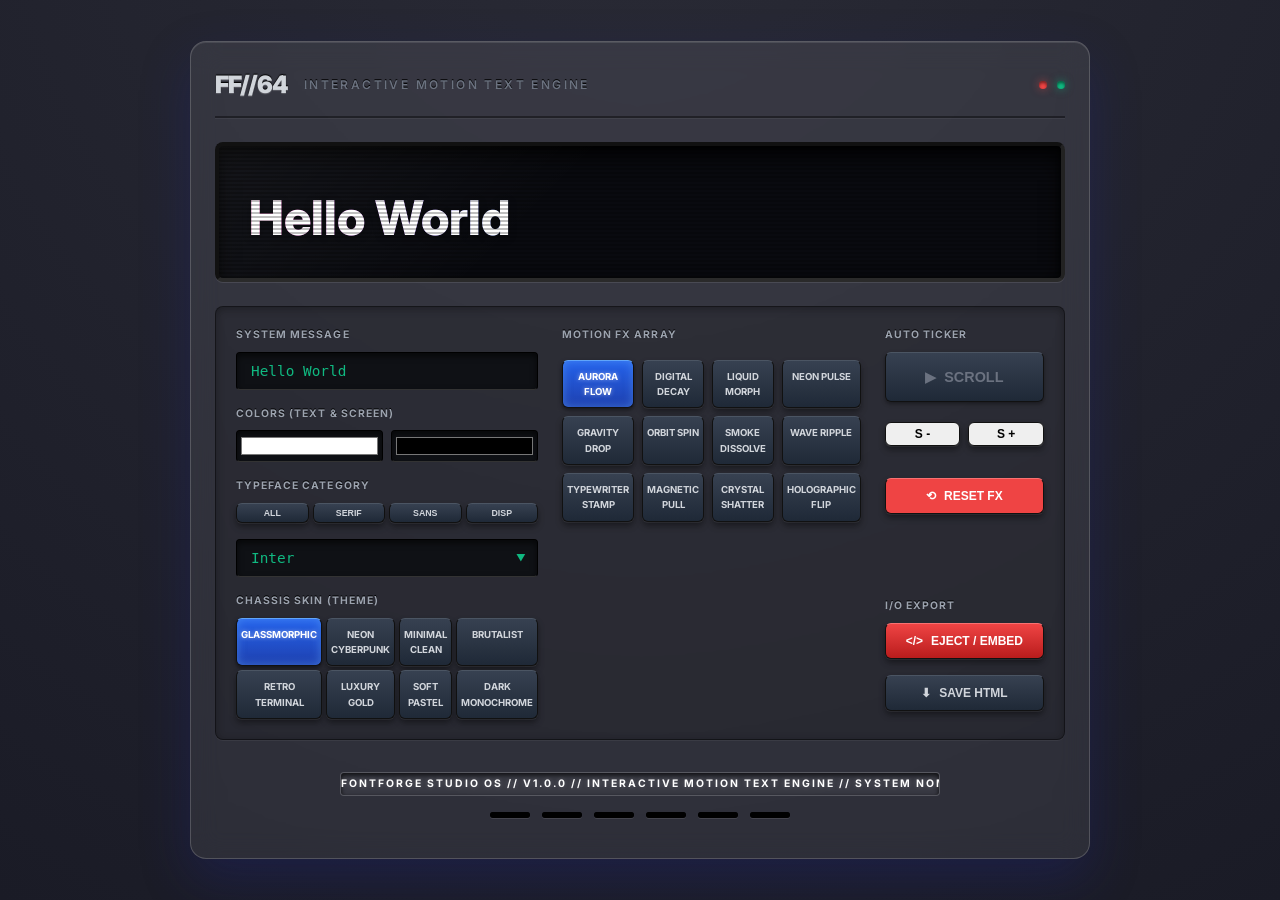
<file: index.html>
<!DOCTYPE html>
<html lang="en">
<head>
  <meta charset="UTF-8">
  <meta name="viewport" content="width=device-width, initial-scale=1.0">
  <title>FontForge Console</title>
  <meta name="description" content="A tactile, skeuomorphic console for 3D text effects.">
  
  <link rel="preconnect" href="https://fonts.googleapis.com">
  <link rel="preconnect" href="https://fonts.gstatic.com" crossorigin>
  <link href="https://fonts.googleapis.com/css2?family=Inter:wght@400;600;700;800;900&display=swap" rel="stylesheet">

  <link rel="stylesheet" href="css/variables.css">
  <link rel="stylesheet" href="css/base.css">
  <link rel="stylesheet" href="css/components.css">
  <link rel="stylesheet" href="css/widget-3d.css">
  <link rel="stylesheet" href="css/effects.css">
  <link rel="stylesheet" href="css/themes.css">
</head>
<body class="desk-surface">

  <!-- THE CONSOLE (This entire element gets exported) -->
  <div id="preview-widget" class="hardware-console theme-glassmorphic">
    
    <!-- Top Branding Plate -->
    <div class="console-branding">
      <span class="logo-mark">FF//64</span>
      <span class="tagline">Interactive Motion Text Engine</span>
      <div class="status-leds">
        <span class="led pwr"></span>
        <span class="led rdy"></span>
      </div>
    </div>

    <!-- The Main Screen -->
    <div class="console-screen-bezel">
      <div class="console-screen-glass">
        <div class="widget-3d-scroll" id="scroll-container">
          <div id="widget-text" class="widget-3d-text effect-aurora-flow">Welcome to the next level.</div>
        </div>
        <div id="scroll-prompt" class="scroll-prompt"><span>TEXT TOO LONG</span>PRESS SCROLL</div>
      </div>
      <!-- Scanlines -->
      <div class="scanlines"></div>
    </div>

    <!-- The Control Deck (Buttons & Dials) -->
    <div class="console-control-deck">
      
      <!-- Left Column: Input, Fonts, Themes -->
      <div class="deck-column col-left">
        <div class="hardware-group">
          <label class="hardware-label">System Message</label>
          <input type="text" id="message-input" class="hardware-input" value="Welcome to the next level." />
        </div>
        
        <div class="hardware-group">
          <label class="hardware-label">Colors (Text & Screen)</label>
          <div style="display: flex; gap: 8px; align-items: center;">
            <input type="color" id="text-color-input" class="hardware-input" value="#ffffff" title="Text Color" style="flex: 1; padding: 2px; height: 32px; cursor: pointer;">
            <input type="color" id="bg-color-input" class="hardware-input" value="#0a0e27" title="Screen Background" style="flex: 1; padding: 2px; height: 32px; cursor: pointer;">
          </div>
        </div>
        
        <div class="hardware-group">
          <label class="hardware-label">Typeface Category</label>
          <div id="font-category-filter" class="hardware-button-grid mini-grid">
            <button class="effect-card active" data-category="all"><div class="effect-name">All</div></button>
            <button class="effect-card" data-category="serif"><div class="effect-name">Serif</div></button>
            <button class="effect-card" data-category="sans-serif"><div class="effect-name">Sans</div></button>
            <button class="effect-card" data-category="display"><div class="effect-name">Disp</div></button>
          </div>
          <div class="select-wrapper mt-2">
            <select id="font-select" class="hardware-select"></select>
          </div>
        </div>

        <div class="hardware-group mt-auto">
          <label class="hardware-label">Chassis Skin (Theme)</label>
          <div id="theme-picker" class="hardware-button-grid mini-grid">
            <!-- Populated by JS -->
          </div>
        </div>
      </div>

      <!-- Center Column: The Main FX Switches -->
      <div class="deck-column col-center">
        <label class="hardware-label">Motion FX Array</label>
        <div id="effects-grid" class="hardware-button-grid">
          <!-- Populated by JS -->
        </div>
      </div>

      <!-- Right Column: Scroll Dial & Export -->
      <div class="deck-column col-right">
        
        <div class="hardware-group">
          <label class="hardware-label">Auto Ticker</label>
          <button id="btn-auto-scroll" class="btn-hardware btn-play" disabled>
            <span class="btn-icon">▶</span>
            <span class="btn-text">SCROLL</span>
          </button>
          <div class="speed-controls" style="display: flex; gap: 8px; margin-top: 4px;">
            <button id="btn-speed-down" class="btn-hardware" style="flex: 1; padding: 4px; margin-bottom: 0;" title="Slower">S -</button>
            <button id="btn-speed-up" class="btn-hardware" style="flex: 1; padding: 4px; margin-bottom: 0;" title="Faster">S +</button>
          </div>
        </div>

        <div class="hardware-group" style="margin-top: 16px;">
          <button id="btn-reset" class="btn-hardware btn-export" style="background: #ef4444; border-top-color: #f87171;">
            <span class="btn-icon">⟲</span>
            <span class="btn-text">RESET FX</span>
          </button>
        </div>

        <div class="hardware-group mt-auto">
          <label class="hardware-label">I/O Export</label>
          <button id="btn-embed-code" class="btn-hardware btn-export">
            <span class="btn-icon">&#60;/&#62;</span>
            <span class="btn-text">EJECT / EMBED</span>
          </button>
          <button id="btn-download-html" class="btn-hardware btn-download">
            <span class="btn-icon">⬇</span>
            <span class="btn-text">SAVE HTML</span>
          </button>
        </div>

      </div>

    </div>

    <!-- Bottom Edge Detail -->
    <div class="console-bottom-edge">
      <div class="brand-marquee">
        <div class="marquee-track">
          <span>FONTFORGE STUDIO OS // v1.0.0 // INTERACTIVE MOTION TEXT ENGINE // SYSTEM NOMINAL // </span>
          <span>FONTFORGE STUDIO OS // v1.0.0 // INTERACTIVE MOTION TEXT ENGINE // SYSTEM NOMINAL // </span>
        </div>
      </div>
      <div class="vent-slots">
        <span></span><span></span><span></span><span></span><span></span><span></span>
      </div>
    </div>

  </div>

  <div id="toast" class="toast"></div>

  <!-- Hidden elements needed by JS but not shown in new design -->
  <div style="display:none;">
    <select id="widget-size"><option value="banner" selected></option></select>
    <input type="range" id="depth-slider" value="0" />
  </div>

  <script type="module" src="js/app.js"></script>
</body>
</html>
</file>
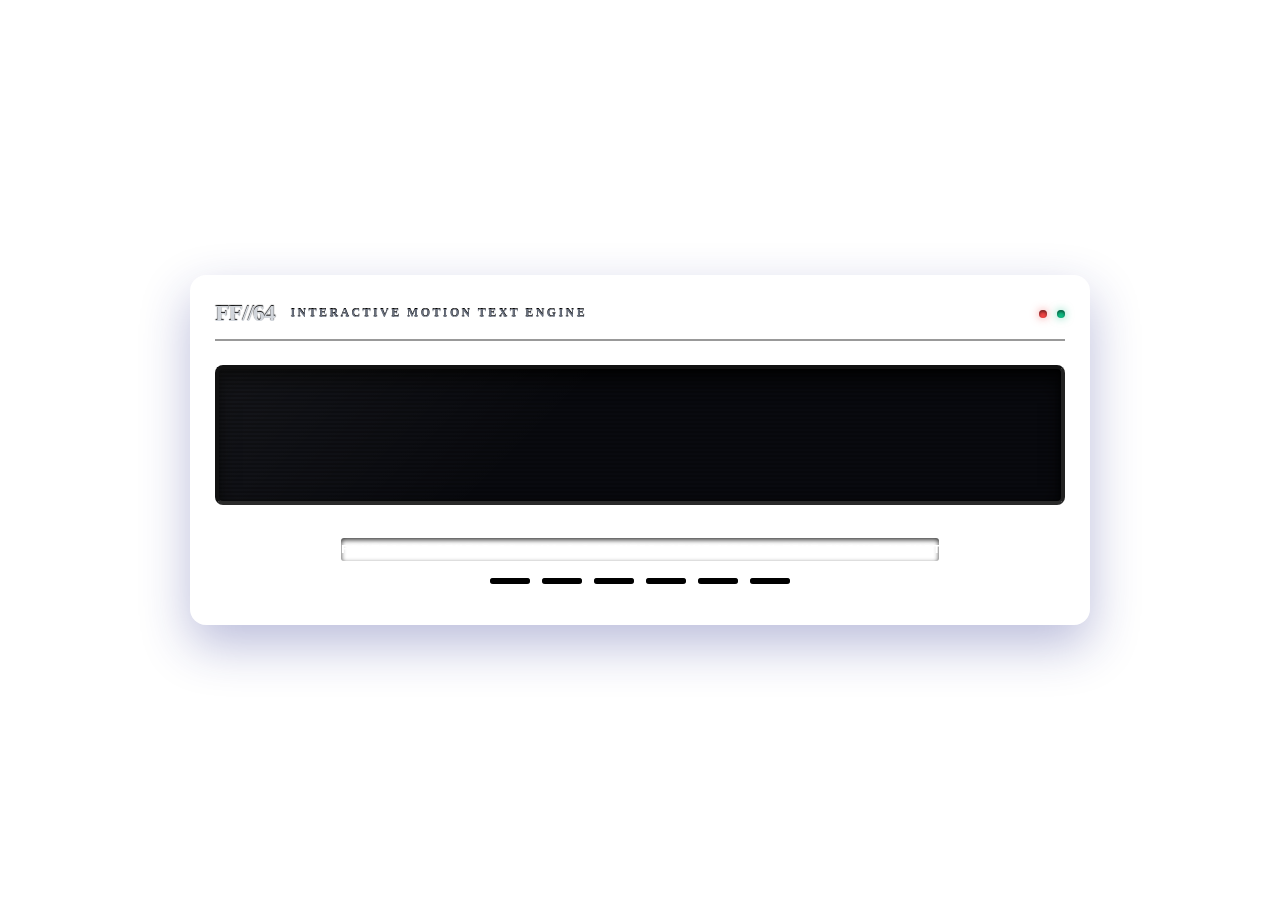
<file: widget.html>
<!DOCTYPE html>
<html lang="en">
<head>
  <meta charset="UTF-8">
  <meta name="viewport" content="width=device-width, initial-scale=1.0">
  <title>FontForge Widget</title>
  
  <link rel="preconnect" href="https://fonts.googleapis.com">
  <link rel="preconnect" href="https://fonts.gstatic.com" crossorigin>
  <link id="widget-font-link" href="" rel="stylesheet">

  <link rel="stylesheet" href="css/variables.css">
  <link rel="stylesheet" href="css/widget-3d.css">
  <link rel="stylesheet" href="css/effects.css">
  <link rel="stylesheet" href="css/themes.css">
  
  <style>
    *, *::before, *::after {
      box-sizing: border-box;
      margin: 0;
      padding: 0;
    }
    
    body, html {
      margin: 0;
      padding: 0;
      width: 100%;
      height: 100%;
      display: flex;
      justify-content: center;
      align-items: center;
      overflow: hidden;
      transition: background-color 0.3s ease;
    }
    
    #widget-container {
      display: flex;
      justify-content: center;
      align-items: center;
      width: 100%;
      max-width: 100%;
    }
  </style>
</head>
<body>
  <div id="widget-container">
    <div id="preview-widget" class="hardware-console theme-glassmorphic">
      
      <!-- Top Branding Plate -->
      <div class="console-branding">
        <span class="logo-mark">FF//64</span>
        <span class="tagline">Interactive Motion Text Engine</span>
        <div class="status-leds">
          <span class="led pwr"></span>
          <span class="led rdy"></span>
        </div>
      </div>

      <!-- The Main Screen -->
      <div class="console-screen-bezel">
        <div class="console-screen-glass">
          <div class="widget-3d-scroll" id="scroll-container">
            <div id="widget-text" class="widget-3d-text effect-aurora-flow"></div>
          </div>
          <div id="scroll-prompt" class="scroll-prompt"><span>TEXT TOO LONG</span>PRESS SCROLL</div>
        </div>
        <!-- Scanlines -->
        <div class="scanlines"></div>
      </div>

      <!-- Bottom Edge Detail -->
      <div class="console-bottom-edge">
        <div class="brand-marquee">
          <div class="marquee-track">
            <span>FONTFORGE STUDIO OS // v1.0.0 // INTERACTIVE MOTION TEXT ENGINE // SYSTEM NOMINAL // </span>
            <span>FONTFORGE STUDIO OS // v1.0.0 // INTERACTIVE MOTION TEXT ENGINE // SYSTEM NOMINAL // </span>
          </div>
        </div>
        <div class="vent-slots">
          <span></span><span></span><span></span><span></span><span></span><span></span>
        </div>
      </div>

    </div>
  </div>

  <script type="module">
    import EffectsEngine from './js/effects-engine.js';
    import AutoTicker from './js/auto-ticker.js';
    
    document.addEventListener('DOMContentLoaded', () => {
      const urlParams = new URLSearchParams(window.location.search);
      const configParam = urlParams.get('config');
      
      if (configParam) {
        try {
          // If the base64 string was not url-encoded, the browser's URLSearchParams 
          // might have converted '+' to ' '. This restores it so atob() doesn't crash.
          const safeConfig = configParam.replace(/ /g, '+');
          const config = JSON.parse(atob(safeConfig));
          
          const widget = document.getElementById('preview-widget');
          const textEl = document.getElementById('widget-text');
          const screenBezel = widget.querySelector('.console-screen-bezel');
          
          // Apply Screen Background
          if (config.bgColor && screenBezel) {
            screenBezel.style.backgroundColor = config.bgColor;
          }
          
          // Apply Message
          textEl.textContent = config.message || 'Hello World';
          
          // Apply Theme (keep hardware-console chassis)
          widget.className = `hardware-console ${config.theme || 'theme-glassmorphic'}`;
          
          // Apply Text Color
          if (config.textColor) {
            textEl.style.color = config.textColor;
          }
          
          // Apply Effect
          if (config.effect) {
            EffectsEngine.applyEffect(config.effect, textEl);
          }
          
          // Apply Font
          if (config.font) {
            const fontLink = document.getElementById('widget-font-link');
            fontLink.href = `https://fonts.googleapis.com/css2?family=${config.font.replace(/ /g, '+')}:wght@400;700;800;900&display=swap`;
            textEl.style.fontFamily = `"${config.font}", sans-serif`;
          }
          
          // Initialize Auto Ticker
          const ticker = new AutoTicker(widget);
          // Auto start ticker for embeds
          setTimeout(() => {
             ticker.toggleScroll();
          }, 1000);
          
        } catch (e) {
          console.error('Invalid config:', e);
        }
      }
    });
  </script>
</body>
</html>
</file>
<file: css/variables.css>
:root {
  /* Colors - Backgrounds */
  --color-bg-primary: #0a0e27;
  --color-bg-secondary: #131640;
  --color-bg-surface: rgba(255, 255, 255, 0.05);

  /* Colors - Accents */
  --color-accent-violet: #7c3aed;
  --color-accent-cyan: #06b6d4;
  --color-accent-pink: #ec4899;

  /* Colors - Text */
  --color-text-primary: #f1f5f9;
  --color-text-secondary: #94a3b8;
  --color-text-muted: #64748b;

  /* Colors - Border & Glow */
  --color-border: rgba(255, 255, 255, 0.1);
  --color-glow-violet: rgba(124, 58, 237, 0.4);
  --color-glow-cyan: rgba(6, 182, 212, 0.4);

  /* Shadows */
  --shadow-sm: 0 1px 2px rgba(0, 0, 0, 0.1);
  --shadow-md: 0 4px 6px -1px rgba(0, 0, 0, 0.1), 0 2px 4px -1px rgba(0, 0, 0, 0.06);
  --shadow-lg: 0 10px 15px -3px rgba(0, 0, 0, 0.1), 0 4px 6px -2px rgba(0, 0, 0, 0.05);
  --shadow-glow: 0 0 15px var(--color-glow-violet);

  /* Border Radius */
  --radius-sm: 8px;
  --radius-md: 12px;
  --radius-lg: 20px;
  --radius-full: 9999px;

  /* Transitions */
  --transition-fast: 150ms ease;
  --transition-base: 250ms ease;
  --transition-slow: 500ms ease;

  /* Typography */
  --font-ui: 'Inter', system-ui, sans-serif;

  /* Spacing */
  --space-xs: 4px;
  --space-sm: 8px;
  --space-md: 16px;
  --space-lg: 24px;
  --space-xl: 32px;
  --space-2xl: 48px;
  --space-3xl: 64px;

  /* Widget 3D */
  --widget-depth: 40px;
  --key-rotation: 0deg;
}
</file>
<file: css/base.css>
/* ============================================
   Modern CSS Reset & Base
   ============================================ */
*, *::before, *::after {
  box-sizing: border-box;
  margin: 0;
  padding: 0;
}

html {
  scroll-behavior: smooth;
}

body {
  font-family: var(--font-ui);
  background-color: var(--color-bg-primary);
  color: var(--color-text-primary);
  line-height: 1.6;
  -webkit-font-smoothing: antialiased;
  -moz-osx-font-smoothing: grayscale;
  min-height: 100vh;
  position: relative;
  overflow-x: hidden;
  display: flex;
  flex-direction: column;
  align-items: center;
  justify-content: flex-start;
  padding-top: 40px;
}

/* ============================================
   Animated Aurora Background
   ============================================ */
body::before {
  content: '';
  position: fixed;
  top: 0;
  left: 0;
  width: 100%;
  height: 100%;
  z-index: -2;
  background: var(--color-bg-primary);
}

body::after {
  content: '';
  position: fixed;
  top: -50%;
  left: -50%;
  width: 200%;
  height: 200%;
  z-index: -1;
  background: 
    radial-gradient(ellipse at 20% 50%, rgba(124, 58, 237, 0.12) 0%, transparent 50%),
    radial-gradient(ellipse at 80% 20%, rgba(6, 182, 212, 0.1) 0%, transparent 50%),
    radial-gradient(ellipse at 50% 80%, rgba(236, 72, 153, 0.08) 0%, transparent 50%);
  animation: aurora 25s ease-in-out infinite alternate;
  pointer-events: none;
}

@keyframes aurora {
  0% {
    transform: translate(0, 0) rotate(0deg);
    opacity: 0.7;
  }
  33% {
    transform: translate(5%, -3%) rotate(2deg);
    opacity: 0.9;
  }
  66% {
    transform: translate(-3%, 5%) rotate(-1deg);
    opacity: 0.8;
  }
  100% {
    transform: translate(2%, -2%) rotate(1deg);
    opacity: 0.7;
  }
}

/* ============================================
   Scrollbar Styling
   ============================================ */
::-webkit-scrollbar {
  width: 6px;
  height: 6px;
}

::-webkit-scrollbar-track {
  background: transparent;
}

::-webkit-scrollbar-thumb {
  background: rgba(255, 255, 255, 0.15);
  border-radius: var(--radius-full);
}

::-webkit-scrollbar-thumb:hover {
  background: rgba(255, 255, 255, 0.25);
}

/* ============================================
   Typography
   ============================================ */
h1, h2, h3, h4, h5, h6 {
  color: var(--color-text-primary);
  font-weight: 700;
  line-height: 1.3;
}

h1 { font-size: 2.5rem; }
h2 { font-size: 1.2rem; letter-spacing: 0.02em; }

p {
  color: var(--color-text-secondary);
}

a {
  color: var(--color-accent-cyan);
  text-decoration: none;
  transition: color var(--transition-fast);
}

a:hover {
  color: var(--color-accent-violet);
}

::selection {
  background: rgba(124, 58, 237, 0.3);
  color: white;
}

/* ============================================
   Utility Classes
   ============================================ */
.sr-only {
  position: absolute;
  width: 1px;
  height: 1px;
  padding: 0;
  margin: -1px;
  overflow: hidden;
  clip: rect(0, 0, 0, 0);
  white-space: nowrap;
  border: 0;
}
</file>
<file: css/components.css>
/* ============================================
   Desk Surface & General Resets
   ============================================ */

html, body.desk-surface {
  width: 100%;
  height: 100%;
  margin: 0;
  padding: 0;
  /* Premium dark wood/mat texture for the desk */
  background-color: #1a1b26;
  background-image: radial-gradient(circle at 50% -20%, #2a2b36 0%, #1a1b26 100%);
  display: flex;
  align-items: center;
  justify-content: center;
  font-family: var(--font-ui, 'Inter', sans-serif);
  color: #fff;
  overflow: hidden;
}

/* Toast */
.toast {
  position: fixed;
  bottom: 40px;
  left: 50%;
  transform: translateX(-50%) translateY(20px);
  background: rgba(15, 23, 42, 0.95);
  border: 1px solid #3b82f6;
  padding: 12px 24px;
  border-radius: 8px;
  color: white;
  font-size: 0.9rem;
  box-shadow: 0 10px 25px rgba(0,0,0,0.8);
  opacity: 0;
  pointer-events: none;
  transition: all 0.3s cubic-bezier(0.175, 0.885, 0.32, 1.275);
  z-index: 1000;
  font-weight: 600;
}

.toast.show { 
  opacity: 1; 
  transform: translateX(-50%) translateY(0);
}
</file>
<file: css/widget-3d.css>
/* ============================================
   Hardware Console Styling (Skeuomorphic)
   ============================================ */

.hardware-console {
  width: 900px;
  margin: 0 auto;
  background: #1c1d22; /* Base plastic/metal color */
  border-radius: 16px;
  position: relative;
  
  /* The Skeuomorphic Bevel & Drop Shadow */
  box-shadow: 
    0 20px 50px rgba(0,0,0,0.7), /* Drop shadow */
    0 10px 20px rgba(0,0,0,0.5), /* Closer drop shadow */
    inset 0 2px 3px rgba(255,255,255,0.15), /* Top highlight edge */
    inset 0 -4px 6px rgba(0,0,0,0.5), /* Bottom shadow edge */
    inset 4px 0 6px rgba(255,255,255,0.05), /* Left highlight */
    inset -4px 0 6px rgba(0,0,0,0.3); /* Right shadow */

  border: 1px solid #111;
  padding: 24px;
  display: flex;
  flex-direction: column;
  gap: 24px;
  
  /* Subtle texture */
  background-image: linear-gradient(135deg, rgba(255,255,255,0.03) 0%, transparent 100%), 
                    url("data:image/svg+xml,%3Csvg viewBox='0 0 200 200' xmlns='http://www.w3.org/2000/svg'%3E%3Cfilter id='noiseFilter'%3E%3CfeTurbulence type='fractalNoise' baseFrequency='0.65' numOctaves='3' stitchTiles='stitch'/%3E%3C/filter%3E%3Crect width='100%25' height='100%25' filter='url(%23noiseFilter)' opacity='0.03'/%3E%3C/svg%3E");
}

/* ============================================
   Branding Plate
   ============================================ */
.console-branding {
  display: flex;
  align-items: center;
  gap: 16px;
  padding-bottom: 12px;
  border-bottom: 2px solid rgba(0,0,0,0.4);
  box-shadow: 0 1px 0 rgba(255,255,255,0.05);
}

.logo-mark {
  font-size: 1.5rem;
  font-weight: 900;
  letter-spacing: -0.05em;
  color: #d1d5db;
  text-shadow: 0 -1px 1px #000, 0 1px 1px rgba(255,255,255,0.2);
}

.tagline {
  font-size: 0.75rem;
  text-transform: uppercase;
  letter-spacing: 0.2em;
  color: #6b7280;
  font-weight: 600;
  text-shadow: 0 -1px 0 #000;
}

.status-leds {
  margin-left: auto;
  display: flex;
  gap: 10px;
}

.led {
  width: 8px;
  height: 8px;
  border-radius: 50%;
  background: #333;
  box-shadow: inset 0 2px 3px rgba(0,0,0,0.8), 0 1px 0 rgba(255,255,255,0.2);
}

.led.pwr {
  background: #ef4444;
  box-shadow: inset 0 2px 3px rgba(0,0,0,0.5), 0 0 8px rgba(239,68,68,0.6);
}

.led.rdy {
  background: #10b981;
  box-shadow: inset 0 2px 3px rgba(0,0,0,0.5), 0 0 8px rgba(16,185,129,0.6);
}

/* ============================================
   The Main Screen (LCD/CRT Style)
   ============================================ */
.console-screen-bezel {
  background: #090a0f;
  border-radius: 8px;
  height: 140px;
  position: relative;
  min-width: 0; /* Prevents flex children from stretching parent */
  width: 100%;
  
  /* Inset shadow to make it look recessed */
  box-shadow: 
    inset 0 10px 20px rgba(0,0,0,0.8),
    inset 0 2px 5px rgba(0,0,0,0.9),
    0 1px 0 rgba(255,255,255,0.1);
    
  border: 4px solid #111;
  border-bottom-color: #2a2a2a;
  border-right-color: #222;
  overflow: hidden;
}

.console-screen-glass {
  width: 100%;
  height: 100%;
  position: relative;
  z-index: 1;
  /* Slight glare reflection */
  background: linear-gradient(135deg, rgba(255,255,255,0.05) 0%, transparent 40%, transparent 100%);
}

.scanlines {
  position: absolute;
  inset: 0;
  background: linear-gradient(rgba(18, 16, 16, 0) 50%, rgba(0, 0, 0, 0.25) 50%);
  background-size: 100% 4px;
  pointer-events: none;
  z-index: 10;
  mix-blend-mode: multiply;
}

/* Scroll area */
.widget-3d-scroll {
  width: 100%;
  height: 100%;
  overflow: hidden;
  position: relative; /* block context */
  box-sizing: border-box;
  white-space: nowrap;
  line-height: 140px; /* matches bezel height for vertical centering */
}

.widget-3d-text {
  font-size: 3rem;
  font-weight: 800;
  display: inline-block;
  vertical-align: middle;
  padding-right: 100px; /* Space to scroll */
  padding-left: 30px; 
  color: #fff;
  z-index: 5;
  line-height: normal; /* reset line-height for actual text */
  -webkit-font-smoothing: antialiased;
  -moz-osx-font-smoothing: grayscale;
}

/* Scroll Prompt Overlay */
.scroll-prompt {
  position: absolute;
  top: 10px;
  right: 10px;
  background: rgba(220, 38, 38, 0.9);
  color: white;
  padding: 4px 8px;
  border-radius: 4px;
  font-size: 0.6rem;
  font-weight: 800;
  letter-spacing: 0.05em;
  z-index: 20;
  display: flex;
  align-items: center;
  gap: 6px;
  opacity: 0;
  transform: translateY(-10px);
  pointer-events: none;
  transition: all 0.3s cubic-bezier(0.34, 1.56, 0.64, 1);
  box-shadow: 0 4px 10px rgba(220, 38, 38, 0.4), inset 0 1px 0 rgba(255,255,255,0.4);
}

.scroll-prompt span {
  background: rgba(0,0,0,0.5);
  padding: 2px 4px;
  border-radius: 2px;
}

.scroll-prompt.visible {
  opacity: 1;
  transform: translateY(0);
}

/* ============================================
   The Control Deck
   ============================================ */
.console-control-deck {
  display: flex;
  gap: 24px;
  background: rgba(0,0,0,0.15);
  border-radius: 8px;
  padding: 20px;
  border: 1px solid rgba(0,0,0,0.5);
  box-shadow: inset 0 2px 10px rgba(0,0,0,0.3), 0 1px 0 rgba(255,255,255,0.05);
}

.deck-column {
  display: flex;
  flex-direction: column;
  gap: 16px;
}

.col-left { flex: 1; }
.col-center { flex: 1.5; }
.col-right { flex: 0.8; }

.hardware-group {
  display: flex;
  flex-direction: column;
  gap: 8px;
}

.mt-2 { margin-top: 8px; }

.hardware-label {
  font-size: 0.65rem;
  font-weight: 700;
  text-transform: uppercase;
  letter-spacing: 0.1em;
  color: #9ca3af;
  text-shadow: 0 -1px 0 #000;
}

.mt-auto { margin-top: auto; }

/* ============================================
   Hardware Inputs & Selects
   ============================================ */
.hardware-input, .hardware-select {
  width: 100%;
  background: #0f1115;
  border: 1px solid #000;
  border-top-color: #000;
  border-bottom-color: #333;
  border-radius: 4px;
  padding: 10px 14px;
  color: #10b981; /* Terminal green text */
  font-family: monospace;
  font-size: 0.9rem;
  box-shadow: inset 0 3px 6px rgba(0,0,0,0.6);
  outline: none;
  transition: all 0.2s;
}

.hardware-input:focus, .hardware-select:focus {
  border-color: #10b981;
  box-shadow: inset 0 3px 6px rgba(0,0,0,0.6), 0 0 5px rgba(16,185,129,0.3);
}

.select-wrapper {
  position: relative;
}

.select-wrapper::after {
  content: '▼';
  position: absolute;
  right: 12px;
  top: 50%;
  transform: translateY(-50%);
  color: #10b981;
  font-size: 0.6rem;
  pointer-events: none;
}

.hardware-select {
  appearance: none;
  -webkit-appearance: none;
}

/* ============================================
   Hardware Button Grid (Effects)
   ============================================ */
.hardware-button-grid {
  display: grid;
  grid-template-columns: repeat(4, 1fr);
  gap: 8px;
}

.mini-grid {
  grid-template-columns: repeat(4, 1fr);
  gap: 4px;
}
.mini-grid .effect-card { padding: 4px; }
.mini-grid .effect-name { font-size: 0.55rem; }

.effect-card, .theme-card {
  background: linear-gradient(180deg, #374151 0%, #1f2937 100%);
  border: 1px solid #111;
  border-top-color: #4b5563;
  border-radius: 6px;
  padding: 8px 4px;
  text-align: center;
  cursor: pointer;
  box-shadow: 0 4px 6px rgba(0,0,0,0.4), 0 1px 0 rgba(255,255,255,0.1);
  transition: all 0.1s;
  user-select: none;
}

.effect-card:active, .theme-card:active {
  transform: translateY(2px);
  box-shadow: 0 1px 2px rgba(0,0,0,0.4), 0 1px 0 rgba(255,255,255,0.1);
  background: linear-gradient(180deg, #1f2937 0%, #111827 100%);
}

.effect-card.active, .theme-card.active {
  background: linear-gradient(180deg, #2563eb 0%, #1e40af 100%);
  border-top-color: #60a5fa;
  box-shadow: 0 2px 4px rgba(0,0,0,0.5), inset 0 0 10px rgba(96,165,250,0.5);
}

.effect-preview { display: none; }
.effect-name, .theme-name { 
  font-size: 0.6rem; 
  font-weight: 700; 
  color: #d1d5db; 
  text-transform: uppercase;
}
.effect-card.active .effect-name, .theme-card.active .theme-name { color: #fff; text-shadow: 0 0 4px rgba(255,255,255,0.5); }

/* ============================================
   Export Buttons
   ============================================ */
.btn-hardware {
  width: 100%;
  display: flex;
  align-items: center;
  justify-content: center;
  gap: 8px;
  padding: 10px;
  border-radius: 6px;
  border: 1px solid #111;
  font-weight: 800;
  font-size: 0.75rem;
  cursor: pointer;
  box-shadow: 0 4px 6px rgba(0,0,0,0.4), 0 1px 0 rgba(255,255,255,0.1);
  transition: all 0.1s;
  text-transform: uppercase;
  margin-bottom: 8px;
}

.btn-hardware:active {
  transform: translateY(2px);
  box-shadow: 0 1px 2px rgba(0,0,0,0.4), 0 1px 0 rgba(255,255,255,0.1);
}

.btn-export {
  background: linear-gradient(180deg, #ef4444 0%, #b91c1c 100%);
  border-top-color: #f87171;
  color: white;
}

.btn-download {
  background: linear-gradient(180deg, #374151 0%, #1f2937 100%);
  border-top-color: #4b5563;
  color: #d1d5db;
}

.btn-play {
  background: linear-gradient(180deg, #10b981 0%, #047857 100%);
  border-top-color: #34d399;
  color: white;
  height: 50px;
  font-size: 0.9rem;
  box-shadow: 0 4px 6px rgba(0,0,0,0.4), 0 0 15px rgba(16, 185, 129, 0.4), 0 1px 0 rgba(255,255,255,0.1);
}

.btn-play:disabled {
  background: linear-gradient(180deg, #374151 0%, #1f2937 100%);
  border-top-color: #4b5563;
  color: #6b7280;
  box-shadow: 0 2px 4px rgba(0,0,0,0.4);
  cursor: not-allowed;
}

/* ============================================
   Bottom Vents
   ============================================ */
.console-bottom-edge {
  display: flex;
  flex-direction: column;
  align-items: center;
  margin-top: 8px;
  padding-bottom: 16px;
  gap: 16px;
}

.brand-marquee {
  width: 90%;
  max-width: 600px;
  background: rgba(0, 0, 0, 0.5);
  border: 1px solid rgba(255, 255, 255, 0.1);
  border-radius: 4px;
  padding: 6px 0;
  overflow: hidden;
  position: relative;
  box-shadow: inset 0 2px 5px rgba(0,0,0,0.8);
  /* Theming hook */
  border-color: var(--theme-marquee-border, rgba(255,255,255,0.1));
  background: var(--theme-marquee-bg, rgba(0,0,0,0.5));
}

.marquee-track {
  display: flex;
  white-space: nowrap;
  animation: scroll-marquee 25s linear infinite;
}

.marquee-track span {
  display: inline-flex;
  align-items: center;
  line-height: 1;
  font-family: var(--font-ui, 'Inter');
  font-size: 0.65rem;
  font-weight: 700;
  letter-spacing: 2px;
  color: var(--theme-marquee-text, #a78bfa);
  padding-right: 20px;
  text-transform: uppercase;
  text-shadow: 0 0 5px var(--theme-marquee-glow, rgba(167, 139, 250, 0.5));
}

@keyframes scroll-marquee {
  0% { transform: translateX(0); }
  100% { transform: translateX(-50%); }
}

.vent-slots {
  display: flex;
  gap: 12px;
}

.vent-slots span {
  width: 40px;
  height: 6px;
  background: #000;
  border-radius: 3px;
  box-shadow: inset 0 2px 4px rgba(0,0,0,0.9), 0 1px 0 rgba(255,255,255,0.1);
}

/* ============================================
   Responsive Scaling for Embeds & Mobile
   ============================================ */
@media (max-width: 768px) {
  .hardware-console {
    padding: 16px;
    gap: 16px;
  }
  .console-screen-bezel {
    padding: 12px;
  }
  .widget-3d-text {
    font-size: 3rem;
  }
  .logo-mark {
    font-size: 1.2rem;
  }
  .tagline {
    font-size: 0.6rem;
    letter-spacing: 0.1em;
  }
  .deck-column {
    gap: 12px;
  }
}

@media (max-width: 480px) {
  .hardware-console {
    padding: 12px;
    gap: 12px;
    border-radius: 12px;
  }
  .console-screen-bezel {
    padding: 8px;
  }
  .widget-3d-text {
    font-size: 2rem;
  }
  .brand-marquee {
    width: 100%;
    padding: 4px 0;
  }
  .console-bottom-edge {
    padding-bottom: 8px;
    gap: 12px;
  }
  .vent-slots span {
    width: 25px;
    height: 4px;
  }
}
</file>
<file: css/effects.css>
/* ============================================
   Character Base
   ============================================ */
.char {
  display: inline-block;
  white-space: pre;
  will-change: transform, opacity;
}

/* ============================================
   1. Aurora Flow — chromatic gradient sweep
   ============================================ */
.effect-aurora-flow {
  background: linear-gradient(
    90deg,
    #ff007f, #7c3aed, #06b6d4, #22d3ee, #a855f7, #ec4899, #ff007f
  );
  background-size: 300% 100%;
  color: transparent;
  -webkit-background-clip: text;
  background-clip: text;
  animation: aurora-flow 4s linear infinite;
}

@keyframes aurora-flow {
  0% { background-position: 0% center; }
  100% { background-position: 300% center; }
}

/* ============================================
   2. Digital Decay — character-level glitch
   ============================================ */
.effect-digital-decay .char {
  animation: decay-flicker 3s infinite linear;
  display: inline-block;
}
.effect-digital-decay .char:nth-child(odd) {
  animation-duration: 2s;
  animation-direction: reverse;
}
.effect-digital-decay .char:nth-child(3n) {
  animation-duration: 1.5s;
}
.effect-digital-decay .char:nth-child(5n) {
  animation-duration: 2.5s;
  animation-delay: 0.5s;
}

@keyframes decay-flicker {
  0%, 85% { opacity: 1; transform: translate(0, 0); filter: blur(0); text-shadow: none; }
  87% { opacity: 0.3; transform: translate(-3px, 2px); filter: blur(1px); text-shadow: 2px 0 rgba(255,0,102,0.8); }
  89% { opacity: 0.9; transform: translate(3px, -2px); filter: blur(0); text-shadow: -2px 0 rgba(0,255,255,0.8); }
  91% { opacity: 0.5; transform: translate(0, 0); filter: blur(0.5px); text-shadow: none; }
  100% { opacity: 1; transform: translate(0, 0); filter: blur(0); }
}

/* ============================================
   3. Liquid Morph — organic distortion
   ============================================ */
.effect-liquid-morph {
  filter: url(#liquid);
  animation: liquid-breathe 3s ease-in-out infinite alternate;
}

@keyframes liquid-breathe {
  0% { transform: scaleX(1) scaleY(1); letter-spacing: 0; }
  50% { transform: scaleX(1.02) scaleY(0.98); letter-spacing: 1px; }
  100% { transform: scaleX(0.98) scaleY(1.03); letter-spacing: -0.5px; }
}

/* ============================================
   4. Neon Pulse — pulsating glow
   ============================================ */
.effect-neon-pulse {
  color: #fff;
  animation: neon-pulse 2s ease-in-out infinite alternate;
}

@keyframes neon-pulse {
  0% {
    text-shadow:
      0 0 4px #fff,
      0 0 11px #fff,
      0 0 19px #fff,
      0 0 40px #0ff,
      0 0 80px #0ff,
      0 0 90px #0ff;
  }
  100% {
    text-shadow:
      0 0 2px #fff,
      0 0 5px #fff,
      0 0 8px #fff,
      0 0 20px #0ff,
      0 0 40px #0ff;
    opacity: 0.9;
  }
}

/* ============================================
   5. Gravity Drop — characters fall in
   ============================================ */
.effect-gravity-drop .char {
  opacity: 0;
  transform: translateY(-60px);
  animation: gravity-drop 0.6s cubic-bezier(0.34, 1.56, 0.64, 1) forwards;
  animation-delay: calc(var(--char-index) * 0.06s);
}

@keyframes gravity-drop {
  0% {
    opacity: 0;
    transform: translateY(-60px) scale(0.8);
  }
  60% {
    transform: translateY(5px) scale(1.05);
  }
  80% {
    transform: translateY(-2px) scale(0.98);
  }
  100% {
    opacity: 1;
    transform: translateY(0) scale(1);
  }
}

/* ============================================
   6. Orbit Spin — 3D character rotation
   ============================================ */
.effect-orbit-spin .char {
  transform-style: preserve-3d;
  animation: orbit-spin 3s ease-in-out infinite;
  animation-delay: calc(var(--char-index) * 0.15s);
}

@keyframes orbit-spin {
  0%, 100% { transform: rotateY(0deg) scale(1); }
  25% { transform: rotateY(90deg) scale(0.8); }
  50% { transform: rotateY(180deg) scale(1); }
  75% { transform: rotateY(270deg) scale(0.8); }
}

/* ============================================
   7. Smoke Dissolve — fading smoke effect
   ============================================ */
.effect-smoke-dissolve .char {
  animation: smoke-dissolve 3.5s ease-in-out infinite;
  animation-delay: calc(var(--char-index) * 0.15s);
}

@keyframes smoke-dissolve {
  0%, 100% {
    filter: blur(0px);
    opacity: 1;
    transform: translateY(0) scale(1);
  }
  40% {
    filter: blur(0px);
    opacity: 1;
    transform: translateY(0) scale(1);
  }
  60% {
    filter: blur(6px);
    opacity: 0;
    transform: translateY(-25px) scale(1.3);
  }
  80% {
    filter: blur(0px);
    opacity: 0;
    transform: translateY(10px) scale(0.8);
  }
}

/* ============================================
   8. Wave Ripple — sine wave motion
   ============================================ */
.effect-wave-ripple .char {
  animation: wave-ripple 2s ease-in-out infinite;
  animation-delay: calc(var(--char-index) * 0.08s);
}

@keyframes wave-ripple {
  0%, 100% { transform: translateY(0); }
  50% { transform: translateY(-14px); }
}

/* ============================================
   9. Typewriter Stamp — classic typing
   ============================================ */
.effect-typewriter-stamp {
  overflow: hidden;
  white-space: nowrap;
  border-right: 3px solid currentColor;
  width: 0;
  animation:
    typing 3s steps(30, end) forwards,
    blink-caret 0.75s step-end infinite;
}

@keyframes typing {
  0% { width: 0; }
  100% { width: 100%; }
}

@keyframes blink-caret {
  0%, 100% { border-color: currentColor; }
  50% { border-color: transparent; }
}

/* ============================================
   10. Magnetic Pull — cursor attraction
   ============================================ */
.effect-magnetic-pull .char {
  transition: transform 0.15s cubic-bezier(0.25, 0.46, 0.45, 0.94);
  transform: translate(var(--pull-x, 0), var(--pull-y, 0));
}

/* ============================================
   11. Crystal Shatter — fragment on hover
   ============================================ */
.effect-crystal-shatter .char {
  transition: all 0.5s cubic-bezier(0.34, 1.56, 0.64, 1);
}

.effect-crystal-shatter:hover .char {
  opacity: 0;
  filter: blur(3px);
  transition: all 0.5s ease;
}

.effect-crystal-shatter:hover .char:nth-child(odd) {
  transform: translate(-18px, -22px) rotate(-30deg) scale(0.7);
}

.effect-crystal-shatter:hover .char:nth-child(even) {
  transform: translate(20px, 18px) rotate(25deg) scale(0.7);
}

.effect-crystal-shatter:hover .char:nth-child(3n) {
  transform: translate(12px, -28px) rotate(40deg) scale(0.5);
}

.effect-crystal-shatter:hover .char:nth-child(4n) {
  transform: translate(-25px, 12px) rotate(-20deg) scale(0.6);
}

.effect-crystal-shatter:hover .char:nth-child(5n) {
  transform: translate(8px, -35px) rotate(55deg) scale(0.4);
}

.effect-crystal-shatter:hover .char:nth-child(6n+1) {
  transform: translate(-10px, 30px) rotate(-45deg) scale(0.8);
}

/* ============================================
   12. Holographic Flip — rainbow card flip
   ============================================ */
.effect-holographic-flip .char {
  transform-style: preserve-3d;
  animation: holo-flip 4s ease-in-out infinite;
  animation-delay: calc(var(--char-index) * 0.12s);
  background: linear-gradient(
    180deg,
    #fff 0%,
    #0ff 25%,
    #ff0 50%,
    #f0f 75%,
    #0ff 100%
  );
  background-size: 100% 400%;
  -webkit-background-clip: text;
  background-clip: text;
  color: transparent;
  animation: holo-flip 4s ease-in-out infinite, holo-gradient 3s ease infinite;
  animation-delay: calc(var(--char-index) * 0.12s), calc(var(--char-index) * 0.1s);
}

@keyframes holo-flip {
  0%, 35%, 100% { transform: rotateX(0deg); }
  45% { transform: rotateX(180deg); }
  55% { transform: rotateX(180deg); }
  65% { transform: rotateX(360deg); }
}

@keyframes holo-gradient {
  0%, 100% { background-position: 0% 0%; }
  50% { background-position: 0% 100%; }
}

/* ============================================
   Accessibility
   ============================================ */
@media (prefers-reduced-motion: reduce) {
  .char,
  .effect-aurora-flow,
  .effect-phantom-glitch,
  .effect-phantom-glitch::before,
  .effect-phantom-glitch::after,
  .effect-liquid-morph,
  .effect-neon-pulse,
  .effect-typewriter-stamp,
  .effect-holographic-flip .char {
    animation: none !important;
    transform: none !important;
    opacity: 1 !important;
    filter: none !important;
  }
  .effect-typewriter-stamp {
    width: auto !important;
    border-right: none !important;
  }
}
</file>
<file: css/themes.css>
/* ============================================
   Hardware Console Themes
   Styles the chassis, screen, and text.
   ============================================ */

/* Theme transition base */
.hardware-console,
.console-screen-bezel,
.console-screen-glass,
.widget-3d-text,
.btn-hardware {
  transition: all 0.5s ease, background 0.5s ease;
}

/* ============================================
   1. Glassmorphic — frosted glass effect
   ============================================ */
.hardware-console.theme-glassmorphic {
  background: rgba(255, 255, 255, 0.08);
  backdrop-filter: blur(14px);
  -webkit-backdrop-filter: blur(14px);
  border: 1px solid rgba(255, 255, 255, 0.18);
  box-shadow: 0 20px 50px rgba(31, 38, 135, 0.3), inset 0 1px 0 rgba(255, 255, 255, 0.1);
}
.hardware-console.theme-glassmorphic .widget-3d-text {
  color: #fff;
  text-shadow: 0 2px 8px rgba(0, 0, 0, 0.3);
}

/* ============================================
   2. Neon Cyberpunk — synthwave pink/cyan aesthetic
   ============================================ */
.hardware-console.theme-neon-cyberpunk {
  background: #0f0518;
  border: 2px solid #00f3ff;
  box-shadow: 0 20px 50px rgba(0, 0, 0, 0.7), inset 0 0 15px rgba(0, 243, 255, 0.15), 0 0 25px rgba(0, 243, 255, 0.2);
}
.hardware-console.theme-neon-cyberpunk .console-screen-bezel {
  border-color: #ff00ea;
  background: #050011;
}
.hardware-console.theme-neon-cyberpunk .widget-3d-text {
  color: #00f3ff;
  text-shadow: 2px 2px 0px #ff00ea, 0 0 8px rgba(0, 243, 255, 0.6), 0 0 30px rgba(255, 0, 234, 0.3);
}
.hardware-console.theme-neon-cyberpunk .console-screen-glass::after {
  content: ''; position: absolute; inset: 0;
  background: repeating-linear-gradient(0deg, rgba(255, 0, 234, 0.05) 0px, transparent 1px, transparent 2px);
  pointer-events: none;
}
.hardware-console.theme-neon-cyberpunk .hardware-input,
.hardware-console.theme-neon-cyberpunk .hardware-select {
  background: #110522; color: #ff00ea; border: 1px solid #ff00ea;
}
.hardware-console.theme-neon-cyberpunk .effect-card,
.hardware-console.theme-neon-cyberpunk .theme-card,
.hardware-console.theme-neon-cyberpunk .btn-hardware {
  background: #110522; border: 1px solid #00f3ff; color: #00f3ff;
}
.hardware-console.theme-neon-cyberpunk .effect-card.active,
.hardware-console.theme-neon-cyberpunk .theme-card.active,
.hardware-console.theme-neon-cyberpunk .btn-play {
  background: rgba(255, 0, 234, 0.2); border-color: #ff00ea; box-shadow: inset 0 0 10px rgba(255,0,234,0.4); color: #fff;
}
.hardware-console.theme-neon-cyberpunk .btn-export { background: #ff00ea; color: #fff; border-color: #ff00ea; }

/* ============================================
   3. Minimal Clean — Swiss/Apple aesthetic
   ============================================ */
.hardware-console.theme-minimal-clean {
  background: #ffffff;
  border: 1px solid #e2e8f0;
  box-shadow: 0 20px 50px rgba(0, 0, 0, 0.1);
}
.hardware-console.theme-minimal-clean .console-branding,
.hardware-console.theme-minimal-clean .hardware-label,
.hardware-console.theme-minimal-clean .tagline,
.hardware-console.theme-minimal-clean .effect-name,
.hardware-console.theme-minimal-clean .theme-name {
  color: #1e293b;
  text-shadow: none;
  border-color: #e2e8f0;
}
.hardware-console.theme-minimal-clean .logo-mark { color: #000; text-shadow: none; }
.hardware-console.theme-minimal-clean .console-control-deck {
  background: #f8fafc;
  border-color: #e2e8f0;
}
.hardware-console.theme-minimal-clean .console-screen-bezel {
  background: #f1f5f9;
  border-color: #cbd5e1;
}
.hardware-console.theme-minimal-clean .widget-3d-text {
  color: #1e293b;
  font-weight: 500;
}
.hardware-console.theme-minimal-clean .hardware-input,
.hardware-console.theme-minimal-clean .hardware-select {
  background: #fff; color: #000; border: 1px solid #cbd5e1; box-shadow: none;
}
.hardware-console.theme-minimal-clean .effect-card,
.hardware-console.theme-minimal-clean .theme-card,
.hardware-console.theme-minimal-clean .btn-hardware {
  background: #fff; border: 1px solid #cbd5e1; color: #0f172a; box-shadow: 0 1px 2px rgba(0,0,0,0.05);
}
.hardware-console.theme-minimal-clean .effect-card.active,
.hardware-console.theme-minimal-clean .theme-card.active,
.hardware-console.theme-minimal-clean .btn-play {
  background: #0f172a; border-color: #0f172a; color: #fff; box-shadow: none;
}
.hardware-console.theme-minimal-clean .effect-card.active .effect-name,
.hardware-console.theme-minimal-clean .theme-card.active .theme-name { color: #fff; }

/* ============================================
   4. Brutalist — raw, bold, unapologetic
   ============================================ */
.hardware-console.theme-brutalist {
  background: #000;
  border: 4px solid #fff;
  border-radius: 0;
  box-shadow: 12px 12px 0 #fff;
}
.hardware-console.theme-brutalist * {
  border-radius: 0 !important;
}
.hardware-console.theme-brutalist .console-screen-bezel {
  border: 4px solid #fff;
  background: #111;
}
.hardware-console.theme-brutalist .widget-3d-text {
  color: #fff;
  font-weight: 900;
  text-transform: uppercase;
  letter-spacing: 3px;
}
.hardware-console.theme-brutalist .hardware-input,
.hardware-console.theme-brutalist .hardware-select {
  background: #fff; color: #000; border: 2px solid #000; font-weight: bold;
}
.hardware-console.theme-brutalist .effect-card,
.hardware-console.theme-brutalist .theme-card,
.hardware-console.theme-brutalist .btn-hardware {
  background: #000; border: 2px solid #fff; color: #fff; box-shadow: 4px 4px 0 #fff;
}
.hardware-console.theme-brutalist .effect-card.active,
.hardware-console.theme-brutalist .theme-card.active,
.hardware-console.theme-brutalist .btn-play {
  background: #fff; border: 2px solid #fff; color: #000; box-shadow: 4px 4px 0 #888;
}
.hardware-console.theme-brutalist .effect-card.active .effect-name,
.hardware-console.theme-brutalist .theme-card.active .theme-name { color: #000; }

/* ============================================
   5. Retro Terminal — green phosphor CRT
   ============================================ */
.hardware-console.theme-retro-terminal {
  background: #0a0a0a;
  border: 2px solid #1a3a1a;
  box-shadow: 0 20px 50px rgba(0,0,0,0.8), inset 0 0 20px rgba(0, 255, 0, 0.05);
}
.hardware-console.theme-retro-terminal .console-screen-bezel {
  border: 2px solid #00cc00;
  background: #001100;
}
.hardware-console.theme-retro-terminal .widget-3d-text {
  color: #00ff00;
  font-family: 'JetBrains Mono', 'Courier New', monospace !important;
  text-shadow: 0 0 6px rgba(0, 255, 0, 0.6);
  animation: terminal-flicker 0.15s infinite;
}
.hardware-console.theme-retro-terminal .hardware-input,
.hardware-console.theme-retro-terminal .hardware-select {
  background: #000; color: #00ff00; border: 1px solid #00ff00;
}
.hardware-console.theme-retro-terminal .effect-card,
.hardware-console.theme-retro-terminal .theme-card,
.hardware-console.theme-retro-terminal .btn-hardware {
  background: #050505; border: 1px solid #1a3a1a; color: #00ff00;
}
.hardware-console.theme-retro-terminal .effect-name,
.hardware-console.theme-retro-terminal .theme-name { color: #00aa00; }
.hardware-console.theme-retro-terminal .effect-card.active,
.hardware-console.theme-retro-terminal .theme-card.active,
.hardware-console.theme-retro-terminal .btn-play {
  background: rgba(0, 255, 0, 0.1); border-color: #00ff00; box-shadow: inset 0 0 8px rgba(0,255,0,0.4);
}
@keyframes terminal-flicker {
  0% { opacity: 0.97; }
  50% { opacity: 1; }
  100% { opacity: 0.98; }
}

/* ============================================
   6. Luxury Gold — premium metallic
   ============================================ */
.hardware-console.theme-luxury-gold {
  background: linear-gradient(180deg, #0c0c0c 0%, #1a1a1a 100%);
  border: 1px solid rgba(212, 168, 85, 0.4);
  box-shadow: 0 20px 50px rgba(0,0,0,0.9), inset 0 1px 0 rgba(212, 168, 85, 0.1);
}
.hardware-console.theme-luxury-gold .console-screen-bezel {
  border: 2px solid #d4a855;
}
.hardware-console.theme-luxury-gold .widget-3d-text {
  color: #f5e6b8;
  letter-spacing: 2px;
  text-shadow: 0 0 15px rgba(212, 168, 85, 0.6), 0 2px 4px rgba(0,0,0,0.8);
}
.hardware-console.theme-luxury-gold .hardware-input,
.hardware-console.theme-luxury-gold .hardware-select {
  background: #111; color: #d4a855; border: 1px solid #d4a855;
}
.hardware-console.theme-luxury-gold .effect-card,
.hardware-console.theme-luxury-gold .theme-card,
.hardware-console.theme-luxury-gold .btn-hardware {
  background: linear-gradient(180deg, #2a2a2a, #111); border: 1px solid #d4a855;
}
.hardware-console.theme-luxury-gold .effect-name,
.hardware-console.theme-luxury-gold .theme-name { color: #b8942d; }
.hardware-console.theme-luxury-gold .effect-card.active,
.hardware-console.theme-luxury-gold .theme-card.active,
.hardware-console.theme-luxury-gold .btn-play {
  background: linear-gradient(180deg, #d4a855, #b8942d); border-color: #f5e6b8;
}
.hardware-console.theme-luxury-gold .effect-card.active .effect-name,
.hardware-console.theme-luxury-gold .theme-card.active .theme-name { color: #000; text-shadow: none; }

/* ============================================
   7. Soft Pastel — dreamy, gentle
   ============================================ */
.hardware-console.theme-soft-pastel {
  background: linear-gradient(135deg, #fce4ec, #e8eaf6, #e1f5fe);
  border: 1px solid #fff;
}
.hardware-console.theme-soft-pastel .console-screen-bezel {
  background: #f3e5f5;
  border-color: #ce93d8;
}
.hardware-console.theme-soft-pastel .widget-3d-text {
  color: #5c6bc0;
  font-weight: 500;
}
.hardware-console.theme-soft-pastel .console-branding,
.hardware-console.theme-soft-pastel .hardware-label {
  color: #5c6bc0;
  text-shadow: none;
}
.hardware-console.theme-soft-pastel .logo-mark { color: #ab47bc; text-shadow: none; }
.hardware-console.theme-soft-pastel .hardware-input,
.hardware-console.theme-soft-pastel .hardware-select {
  background: #fff; color: #5c6bc0; border: 1px solid #ce93d8; box-shadow: none;
}
.hardware-console.theme-soft-pastel .effect-card,
.hardware-console.theme-soft-pastel .theme-card,
.hardware-console.theme-soft-pastel .btn-hardware {
  background: #fff; border: 1px solid #ce93d8; box-shadow: 0 2px 4px rgba(206,147,216,0.3);
}
.hardware-console.theme-soft-pastel .effect-name,
.hardware-console.theme-soft-pastel .theme-name { color: #ab47bc; }
.hardware-console.theme-soft-pastel .effect-card.active,
.hardware-console.theme-soft-pastel .theme-card.active,
.hardware-console.theme-soft-pastel .btn-play {
  background: #b39ddb; border-color: #b39ddb; color: #fff;
}
.hardware-console.theme-soft-pastel .effect-card.active .effect-name,
.hardware-console.theme-soft-pastel .theme-card.active .theme-name { color: #fff; }

/* ============================================
   8. Dark Monochrome — elegant minimalism
   ============================================ */
.hardware-console.theme-dark-monochrome {
  background: #161616;
  border: 1px solid #2a2a2a;
}
.hardware-console.theme-dark-monochrome .console-screen-bezel {
  background: #0a0a0a;
  border: 2px solid #333;
}
.hardware-console.theme-dark-monochrome .widget-3d-text {
  color: #d4d4d4;
  letter-spacing: 1px;
}
.hardware-console.theme-dark-monochrome .hardware-input,
.hardware-console.theme-dark-monochrome .hardware-select {
  background: #222; color: #fff; border: 1px solid #444;
}
.hardware-console.theme-dark-monochrome .effect-card,
.hardware-console.theme-dark-monochrome .theme-card,
.hardware-console.theme-dark-monochrome .btn-hardware {
  background: #1a1a1a; border: 1px solid #333; color: #aaa;
}
.hardware-console.theme-dark-monochrome .effect-name,
.hardware-console.theme-dark-monochrome .theme-name { color: #888; }
.hardware-console.theme-dark-monochrome .effect-card.active,
.hardware-console.theme-dark-monochrome .theme-card.active,
.hardware-console.theme-dark-monochrome .btn-play {
  background: #eee; border-color: #eee; color: #000;
}
.hardware-console.theme-dark-monochrome .effect-card.active .effect-name,
.hardware-console.theme-dark-monochrome .theme-card.active .theme-name { color: #000; text-shadow: none; }

/* ============================================
   9. Brand Marquee Theme Overrides
   ============================================ */
.hardware-console.theme-glassmorphic {
  --theme-marquee-bg: rgba(255, 255, 255, 0.05);
  --theme-marquee-border: rgba(255, 255, 255, 0.15);
  --theme-marquee-text: #fff;
  --theme-marquee-glow: rgba(255, 255, 255, 0.2);
}
.hardware-console.theme-neon-cyberpunk {
  --theme-marquee-bg: #050011;
  --theme-marquee-border: #ff00ea;
  --theme-marquee-text: #00f3ff;
  --theme-marquee-glow: rgba(0, 243, 255, 0.6);
}
.hardware-console.theme-minimal-clean {
  --theme-marquee-bg: #f8fafc;
  --theme-marquee-border: #cbd5e1;
  --theme-marquee-text: #1e293b;
  --theme-marquee-glow: transparent;
}
.hardware-console.theme-brutalist {
  --theme-marquee-bg: #fff;
  --theme-marquee-border: #fff;
  --theme-marquee-text: #000;
  --theme-marquee-glow: transparent;
}
.hardware-console.theme-retro-terminal {
  --theme-marquee-bg: #001100;
  --theme-marquee-border: #00cc00;
  --theme-marquee-text: #00ff00;
  --theme-marquee-glow: rgba(0, 255, 0, 0.4);
}
.hardware-console.theme-luxury-gold {
  --theme-marquee-bg: #111;
  --theme-marquee-border: #d4a855;
  --theme-marquee-text: #f5e6b8;
  --theme-marquee-glow: rgba(212, 168, 85, 0.4);
}
.hardware-console.theme-soft-pastel {
  --theme-marquee-bg: #fff;
  --theme-marquee-border: #ce93d8;
  --theme-marquee-text: #ab47bc;
  --theme-marquee-glow: transparent;
}
.hardware-console.theme-dark-monochrome {
  --theme-marquee-bg: #0a0a0a;
  --theme-marquee-border: #333;
  --theme-marquee-text: #888;
  --theme-marquee-glow: transparent;
}
</file>
